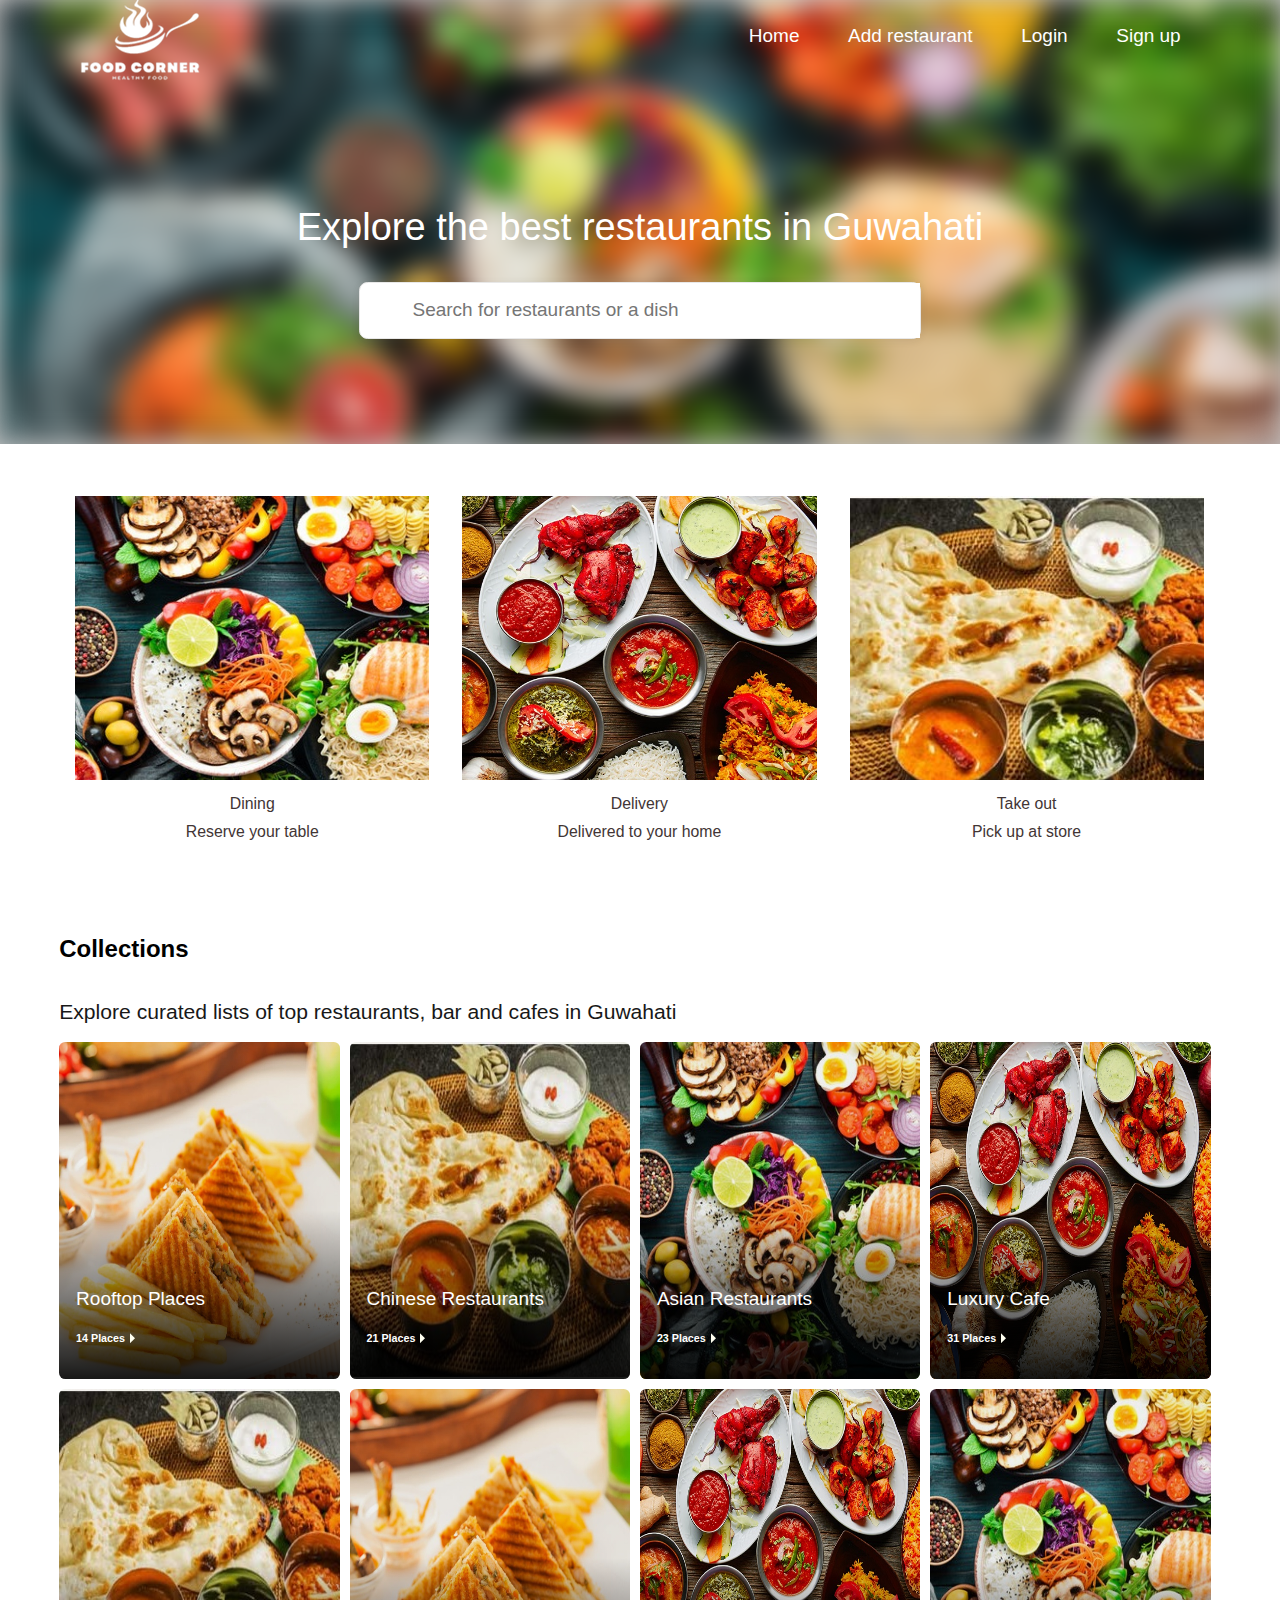
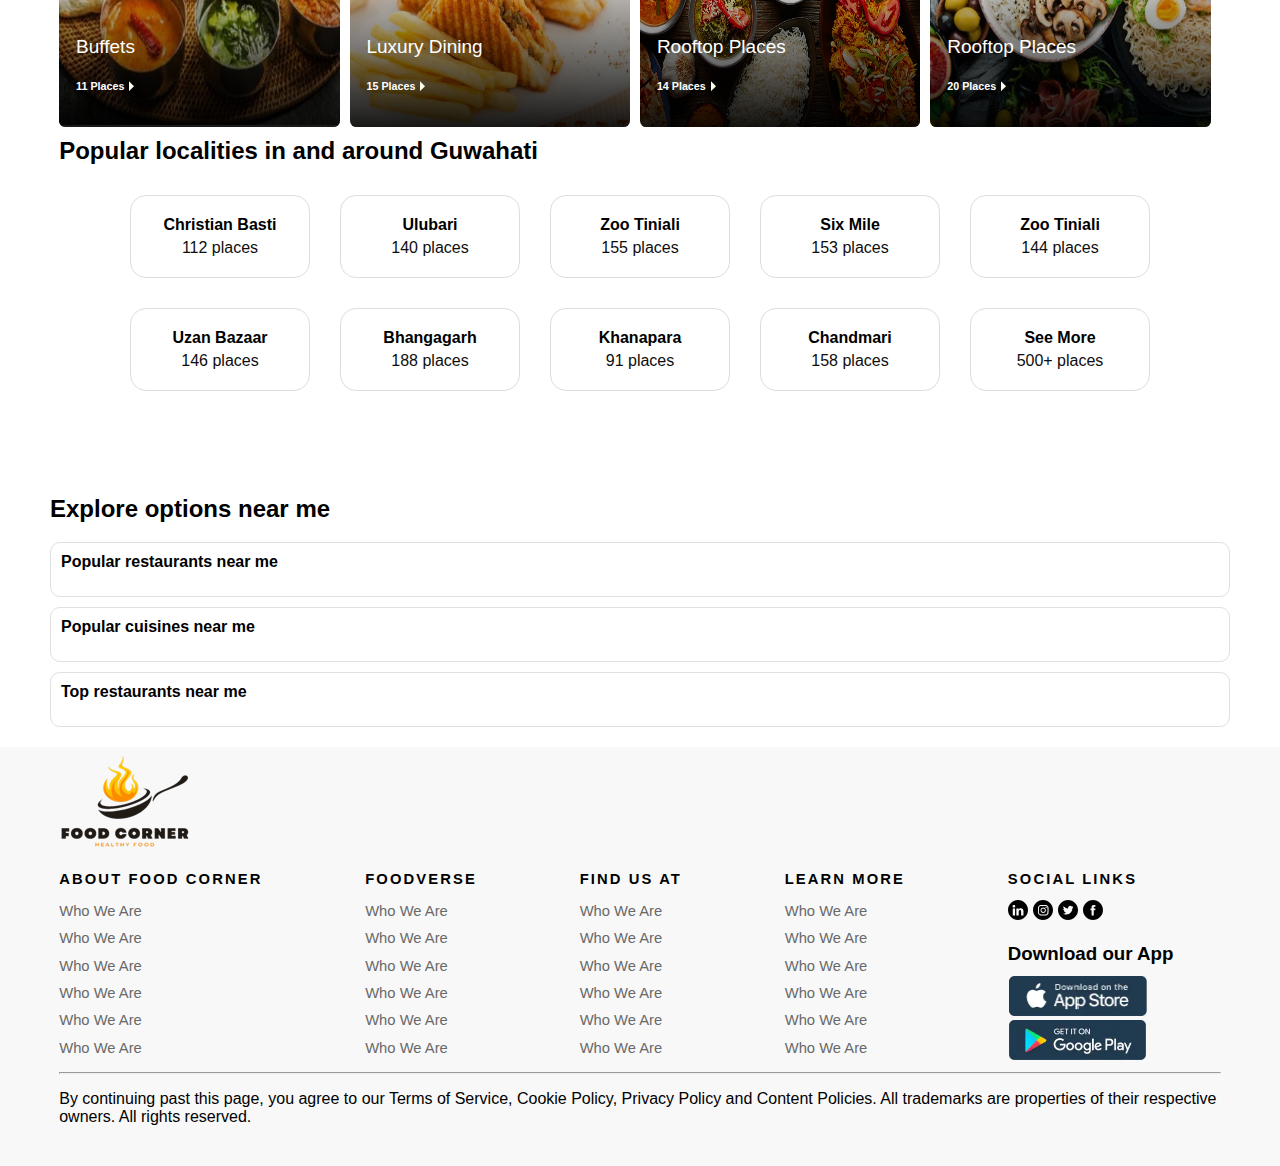
<file: index.html>
<html>
<head>
    <title>Food Corner Restaurent Finder App</title>
    <link href="css/style2.css" rel="stylesheet">
    <meta name="viewport" content="width=device-width, initial-scale=1.0">
</head>

<body>
    <div>
            <div>
                <header class="a1">
                    <nav class="b1">
                        <div class="c1"></div><img src="images/small.png">
                        <ul aria-label="navbar" height="100%" class="nv1">
                            <li class="nav1"><a class="n1">Home</a></li>
                            <li class="nav1"><a class="n1">Add restaurant</a></li>
                            <li class="nav1"><a class="n1">Login</a></li>
                            <li class="nav1"><a class="n1">Sign up</a></li>
                        </ul>
                    </nav>
                </header>
            </div>
            <div class="c2">
                <div class="toppart" width="100%">
                    <img style="width: 100%; height: 100%;" src="images/banner.jpg" class="banner-image" >
                </div>
                <div class="contents-wrapper">
                    <div class="logo" height="6rem" width="30rem"></div>

                    <h1 class="hc1 description">Explore the best restaurants in Guwahati</h1>
                    <div class="searchContainer">
                        <div class="dc1">
                        <div class="dc3">
                            <div class="dc4"></div><input placeholder="Search for restaurants or a dish" class="search" />
                        </div>
                    </div>
                </div>
            </div>
        </div>
        
        <!--First Container-->
        <div class="dc5">
            <div class="allcontainer">
                <a href="#" class="ahc1">
                    <div height="26rem" width="100%" class="container ">
                        <img src="images/pic5.jpg" />
                    </div>
                    <div class="container-img">
                        <p class="container-text title">Dining</p>
                        <p class="container-text subtitle">Reserve your table</p>
                    </div>
                </a>
            </div>
            <div class="allcontainer">
                <a href="#" class="ahc1">
                    <div height="26rem" width="100%" class="container ">
                        <div src="" alt="Dining" class="container-image"></div><img src="images/pic3.jpg" /></div>
                    <div class="container-img">
                        <p class="container-text title">Delivery</p>
                        <p class="container-text subtitle">Delivered to your home</p>
                    </div>
                    
                </a>
            </div>

            <div class="allcontainer">
                <a href="#" class="ahc1">
                    <div height="26rem" width="100%" class="container ">
                        <div src="" alt="Dining" class="container-image"></div><img src="images/pic2.jpeg" /></div>
                    <div class="container-img">
                        <p class="container-text title">Take out</p>
                        <p class="container-text subtitle">Pick up at store</p>
                    </div>
                </a>
            </div>
        </div>

        <!--Collections Part-->
        <div class="dc9">
            <h2>Collections</h2>
                <div>
                    <h6 class=" co-description desc">Explore curated lists of top restaurants, bar and cafes in Guwahati</h6>
                </div>
                <div>
                    <div class="part">
                        <section class="img-effect">
                                <div height="34rem" class="img-resize corner"><img src="images/pic4.jpg"
                                        alt="Rooftop Places" /><img alt="Rooftop Places" /></div>
                                <section class=" darken">
                                    <section class="text-position">
                                        <p color="#FFFFF0" class=" co-img-text">Rooftop Places</p>
                                        <div class=" c-sub-text">
                                            <h6>14 Places</h6><svg fill="#FFFFF0" width="10" height="10" viewBox="0 0 10 20"  ><path d="M5 0.42l10 10-10 10v-20z"></path></svg></i></div>
                                    </section>
                                </section>
                            
                        </section>
                    </div>
                </div>
                <div class="cards">
                    <div class="part">
                        <section class="img-effect">
                                <div height="34rem" class="img-resize corner"><img src="images/pic2.jpeg"
                                        alt="Rooftop Places" /><img alt="Chinese Restaurants" /></div>
                                <section class="darken">
                                    <section class="text-position">
                                        <p color="#FFFFF0" class=" co-img-text">Chinese Restaurants</p>
                                        <div class=" c-sub-text">
                                            <h6>21 Places</h6><svg fill="#FFFFF0" width="10" height="10" viewBox="0 0 10 20"  ><path d="M5 0.42l10 10-10 10v-20z"></path></svg></i></div>
                                    </section>
                                </section>
                            
                        </section>
                    </div>
                </div>
                <div class="cards">
                    <div class="part">
                        <section class="img-effect">
                                <div height="34rem" class="img-resize corner"><img src="images/pic5.jpg"
                                        alt="Rooftop Places" /><img alt="Chinese Restaurants" /></div>
                                <section class="darken">
                                    <section class="text-position">
                                        <p color="#FFFFF0" class=" co-img-text">Asian Restaurants</p>
                                        <div class=" c-sub-text">
                                            <h6>23 Places</h6><svg fill="#FFFFF0" width="10" height="10" viewBox="0 0 10 20"  ><path d="M5 0.42l10 10-10 10v-20z"></path></svg></i></div>
                                    </section>
                                </section>
                            
                        </section>
                    </div>
                </div>
                <div class="cards">
                    <div class="part">
                        <section class="img-effect">
                                <div height="34rem" class="img-resize corner"><img src="images/pic3.jpg"
                                        alt="Rooftop Places" /><img alt="Rooftop Places" /></div>
                                <section class="darken">
                                    <section class="text-position">
                                        <p color="#FFFFF0" class=" co-img-text">Luxury Cafe</p>
                                        <div class=" c-sub-text">
                                            <h6>31 Places</h6><svg fill="#FFFFF0" width="10" height="10" viewBox="0 0 10 20"  ><path d="M5 0.42l10 10-10 10v-20z"></path></svg></i></div>
                                    </section>
                                </section>
                            
                        </section>
                    </div>
                </div>
                <div class="cards">
                    <div class="part">
                        <section class="img-effect">
                                <div height="34rem" class="img-resize corner"><img src="images/pic2.jpeg"
                                        alt="Rooftop Places" /><img alt="Rooftop Places" /></div>
                                <section class="darken">
                                    <section class="text-position">
                                        <p color="#FFFFF0" class=" co-img-text">Buffets</p>
                                        <div class=" c-sub-text">
                                            <h6>11 Places</h6><svg fill="#FFFFF0" width="10" height="10" viewBox="0 0 10 20"  ><path d="M5 0.42l10 10-10 10v-20z"></path></svg></i></div>
                                    </section>
                                </section>
                            
                        </section>
                    </div>
                </div>
                <div class="cards">
                    <div class="part">
                        <section class="img-effect">
                                <div height="34rem" class="img-resize corner"><img src="images/pic4.jpg"
                                        alt="Rooftop Places" /><img alt="Rooftop Places" /></div>
                                <section class="darken">
                                    <section class="text-position">
                                        <p color="#FFFFF0" class=" co-img-text">Luxury Dining</p>
                                        <div class=" c-sub-text">
                                            <h6>15 Places</h6><svg fill="#FFFFF0" width="10" height="10" viewBox="0 0 10 20"  ><path d="M5 0.42l10 10-10 10v-20z"></path></svg></i></div>
                                    </section>
                                </section>
                            
                        </section>
                    </div>
                </div>
                <div class="cards">
                    <div class="part">
                        <section class="img-effect">
                                <div height="34rem" class="img-resize corner"><img src="images/pic3.jpg"
                                        alt="Rooftop Places" /><img alt="Rooftop Places" /></div>
                                <section class="darken">
                                    <section class="text-position">
                                        <p color="#FFFFF0" class=" co-img-text">Rooftop Places</p>
                                        <div class=" c-sub-text">
                                            <h6>14 Places</h6><svg fill="#FFFFF0" width="10" height="10" viewBox="0 0 10 20"  ><path d="M5 0.42l10 10-10 10v-20z"></path></svg></i></div>
                                    </section>
                                </section>
                            
                        </section>
                    </div>
                </div>

                <div class="cards">
                    <div class="part">
                        <section class="img-effect">
                                <div height="34rem" class="img-resize corner"><img src="images/pic5.jpg"
                                        alt="Rooftop Places" /><img alt="Asian Restaurants" /></div>
                                <section class="darken">
                                    <section class="text-position">
                                        <p color="#FFFFF0" class=" co-img-text">Rooftop Places</p>
                                        <div class=" c-sub-text">
                                            <h6>20 Places</h6><svg fill="#FFFFF0" width="10" height="10" viewBox="0 0 10 20"  ><path d="M5 0.42l10 10-10 10v-20z"></path></svg></i></div>
                                    </section>
                                </section>
                            
                        </section>
                    </div>
                </div>
            </div>

            <!--locations-->
            <div class="dc9 dc11" >
                <h2>Popular localities in and around Guwahati</h2>
                <div class="grid">
                    <div class="card2">
                        <a href="#">
                            <h2>Christian Basti</h2>
                            <p>112 places</p>
                        </a>
                    </div>
                    <div class="card2">
                        <a href="#">
                            <h2>Ulubari</h2>
                            <p>140 places</p>
                        </a>
                    </div>
                    <div class="card2">
                        <a href="#">
                            <h2>Zoo Tiniali</h2>
                            <p>155 places</p>
                        </a>
                    </div>
                    <div class="card2">
                        <a href="#">
                            <h2>Six Mile</h2>
                            <p>153 places</p>
                        </a>
                    </div>
                    <div class="card2">
                        <a href="#">
                            <h2>Zoo Tiniali</h2>
                            <p>144 places</p>
                        </a>
                    </div>
                    <div class="card2">
                        <a href="#">
                            <h2>Uzan Bazaar</h2>
                            <p>146 places</p>
                        </a>
                    </div>
                    <div class="card2">
                        <a href="#">
                            <h2>Bhangagarh</h2>
                            <p>188 places</p>
                        </a>
                    </div>
                    <div class="card2">
                        <a href="#">
                            <h2>Khanapara</h2>
                            <p>91 places</p>
                        </a>
                    </div>
                    <div class="card2">
                        <a href="#">
                            <h2>Chandmari</h2>
                            <p>158 places</p>
                        </a>
                    </div>
                    <div class="card2">
                        <a href="#">
                            <h2>See More</h2>
                            <p>500+ places</p>
                        </a>
                    </div>

                </div>
            </div>

            <!--Explore options-->
            <div class="container">
                <h2>Explore options near me</h2>
                <div class="category-content">
                    <div class="category">
                        <details>
                            <summary>
                                <div class="category-title">Popular restaurants near me</div>
                            </summary>
                            <div class="category-items">
                                Indian food near me ・ Chinese food near me ・ Cafes food near me ・ Biryani food near me ・ Burger food near me ・ Pizza food near me ・ Continental food near me ・ Desserts food near me ・ Italian food near me ・ Momos food near me ・ Mughlai food near me ・ South Indian food near me ・ North Indian food near me ・ Rolls food near me ・ Sandwich food near me ・ Seafood food near me ・ Shake food near me ・ South Indian food near me ・ Street food near me
                            </div>
                        </details>
                    </div>
                    <div class="category">
                        <details>
                            <summary>
                                <div class="category-title">Popular cuisines near me</div>
                            </summary>
                            <div class="category-items">
                                Indian food near me ・ Chinese food near me ・ Cafes food near me ・ Biryani food near me ・ Burger food near me ・ Pizza food near me ・ Continental food near me ・ Desserts food near me ・ Italian food near me ・ Momos food near me ・ Mughlai food near me ・ South Indian food near me ・ North Indian food near me ・ Rolls food near me ・ Sandwich food near me ・ Seafood food near me ・ Shake food near me ・ South Indian food near me ・ Street food near me
                            </div>
                        </details>
                    </div>
                    <div class="category">
                        <details>
                            <summary>
                                <div class="category-title">Top restaurants near me</div>
                            </summary>
                            <div class="category-items">
                                Indian food near me ・ Chinese food near me ・ Cafes food near me ・ Biryani food near me ・ Burger food near me ・ Pizza food near me ・ Continental food near me ・ Desserts food near me ・ Italian food near me ・ Momos food near me ・ Mughlai food near me ・ South Indian food near me ・ North Indian food near me ・ Rolls food near me ・ Sandwich food near me ・ Seafood food near me ・ Shake food near me ・ South Indian food near me ・ Street food near me
                            </div>
                        </details>
                    </div>


                </div>
            </div>


            <!--Footer-->
            <footer class="footer-alignment">
                <div class="footer-align">
                    <section class="footer-right"><img src="images/footer-logo.png" alt="Company logo"/>
                    </section>
                    <div class="alignment footer-spacing">
                        <div name="About Food Corner">
                            <h6 class="footer-elements">ABOUT FOOD CORNER</h6>
                            <nav>
                                <p class="small-points">Who We Are</p>
                                <p class="small-points">Who We Are</p>
                                <p class="small-points">Who We Are</p>
                                <p class="small-points">Who We Are</p>
                                <p class="small-points">Who We Are</p>
                                <p class="small-points">Who We Are</p>
                            </nav>
                        </div>

                        <div name="About Food Corner">
                            <h6 class="footer-elements">FOODVERSE</h6>
                            <nav>
                                <p class="small-points">Who We Are</p>
                                <p class="small-points">Who We Are</p>
                                <p class="small-points">Who We Are</p>
                                <p class="small-points">Who We Are</p>
                                <p class="small-points">Who We Are</p>
                                <p class="small-points">Who We Are</p>
                            </nav>
                        </div>

                        <div name="About Food Corner">
                            <h6 class="footer-elements">FIND US AT</h6>
                            <nav>
                                <p class="small-points">Who We Are</p>
                                <p class="small-points">Who We Are</p>
                                <p class="small-points">Who We Are</p>
                                <p class="small-points">Who We Are</p>
                                <p class="small-points">Who We Are</p>
                                <p class="small-points">Who We Are</p>
                            </nav>
                        </div>


                        <div name="About Food Corner">
                            <h6 class="footer-elements">LEARN MORE</h6>
                            <nav>
                                <p class="small-points">Who We Are</p>
                                <p class="small-points">Who We Are</p>
                                <p class="small-points">Who We Are</p>
                                <p class="small-points">Who We Are</p>
                                <p class="small-points">Who We Are</p>
                                <p class="small-points">Who We Are</p>
                            </nav>
                        </div>

                        <div class="social">
                            <h6 class="footer-elements">Social links</h6>
                            <div class="social-icons">
                                    <div><svg width="25" height="25" viewBox="0 0 -20 20"><path d="M0 10C0 4.5 4.5 0 10 0C15.5 0 20 4.5 20 10C20 15.5 15.5 20 10 20C4.5 20 0 15.5 0 10ZM7.0625 8.375H4.75V15.4375H7.0625V8.375ZM7.25 6.1875C7.25 5.5 6.75 5 5.9375 5C5.125 5 4.5625 5.5 4.5625 6.1875C4.5625 6.875 5.0625 7.4375 5.875 7.4375C6.6875 7.4375 7.25 6.875 7.25 6.1875ZM15.5 11.375C15.5 9.1875 14.3125 8.1875 12.8125 8.1875C11.5625 8.1875 11 8.875 10.6875 9.375V8.375H8.375C8.375 9.0625 8.375 15.4375 8.375 15.4375H10.6875V11.5C10.6875 11.3125 10.6875 11.0625 10.75 10.9375C10.9375 10.5 11.3125 10.0625 11.9375 10.0625C12.75 10.0625 13.125 10.6875 13.125 11.6875V15.4375H15.4375C15.5 15.4375 15.5 11.375 15.5 11.375Z"></path></svg></div>
                                    <div><svg width="25" height="25" viewBox="0 0 -20 20"><path d="M0 10C0 4.5 4.5 0 10 0C15.5 0 20 4.5 20 10C20 15.5 15.5 20 10 20C4.5 20 0 15.5 0 10ZM10.1875 5C8.8125 5 8.625 5 8.0625 5C7.5 5.0625 7.125 5.125 6.8125 5.25C6.5 5.375 6.1875 5.5625 5.875 5.875C5.5625 6.1875 5.375 6.4375 5.25 6.8125C5.125 7.125 5 7.5 5 8.0625C5 8.625 5 8.75 5 10.1875C5 11.625 5 11.8125 5.0625 12.375C5.0625 12.9375 5.1875 13.3125 5.3125 13.625C5.4375 13.9375 5.625 14.25 5.9375 14.5625C6.1875 14.8125 6.5 15 6.875 15.1875C7.1875 15.3125 7.5625 15.4375 8.125 15.4375C8.6875 15.4375 8.875 15.5 10.25 15.5C11.6875 15.5 11.875 15.5 12.4375 15.4375C13 15.375 13.375 15.3125 13.6875 15.1875C14 15.0625 14.3125 14.875 14.625 14.5625C14.9375 14.25 15.125 14 15.25 13.625C15.375 13.3125 15.5 12.875 15.5 12.375C15.5625 11.8125 15.5625 11.625 15.5625 10.1875C15.5625 8.75 15.5625 8.625 15.5 8.0625C15.5 7.5 15.375 7.125 15.25 6.8125C15.125 6.4375 14.9375 6.1875 14.625 5.875C14.375 5.625 14.0625 5.4375 13.6875 5.25C13.375 5.125 12.9375 5.0625 12.4375 5C11.8125 5 11.625 5 10.1875 5ZM9.75 5.9375C9.875 5.9375 10.0625 5.9375 10.1875 5.9375C11.5625 5.9375 11.75 5.9375 12.3125 5.9375C12.8125 5.9375 13.0625 6.0625 13.25 6.125C13.5 6.25 13.6875 6.375 13.875 6.5C14.0625 6.625 14.1875 6.8125 14.25 7.125C14.3125 7.3125 14.4375 7.5625 14.4375 8.0625C14.5 8.625 14.5 8.8125 14.5 10.1875C14.5 11.5625 14.5 11.75 14.4375 12.3125C14.4375 12.8125 14.3125 13.125 14.25 13.3125C14.1875 13.5625 14.0625 13.6875 13.875 13.9375C13.6875 14.125 13.5 14.1875 13.25 14.3125C13.0625 14.375 12.8125 14.5 12.3125 14.5C11.75 14.5 11.5625 14.5625 10.1875 14.5625C8.8125 14.5625 8.625 14.5625 8.0625 14.5C7.5625 14.5 7.3125 14.375 7.125 14.3125C6.875 14.1875 6.6875 14.125 6.5 13.9375C6.3125 13.75 6.1875 13.5625 6.125 13.3125C6.0625 13.125 6 12.875 5.9375 12.3125C5.9375 11.75 5.9375 11.625 5.9375 10.1875C5.9375 8.8125 5.9375 8.625 5.9375 8.0625C6 7.5625 6.0625 7.3125 6.125 7.125C6.25 6.875 6.375 6.6875 6.5 6.5C6.625 6.3125 6.875 6.1875 7.125 6.125C7.3125 6.0625 7.5625 5.9375 8.0625 5.9375C8.5625 5.9375 8.75 5.9375 9.75 5.9375ZM13 6.8125C12.6875 6.8125 12.375 7.0625 12.375 7.4375C12.375 7.8125 12.625 8.0625 13 8.0625C13.375 8.0625 13.625 7.8125 13.625 7.4375C13.625 7.0625 13.3125 6.8125 13 6.8125ZM10.1875 7.5C8.75 7.5 7.5 8.6875 7.5 10.1875C7.5 11.6875 8.6875 12.875 10.1875 12.875C11.6875 12.875 12.875 11.6875 12.875 10.1875C12.875 8.6875 11.6875 7.5 10.1875 7.5ZM10.1875 8.4375C11.125 8.4375 11.9375 9.1875 11.9375 10.1875C11.9375 11.1875 11.1875 11.9375 10.1875 11.9375C9.25 11.9375 8.4375 11.1875 8.4375 10.1875C8.4375 9.1875 9.25 8.4375 10.1875 8.4375Z"></path></svg></div>
                                    <div><svg width="25" height="25" viewBox="0 0 -20 20"><path d="M0 10C0 4.5 4.5 0 10 0C15.5 0 20 4.5 20 10C20 15.5 15.5 20 10 20C4.5 20 0 15.5 0 10ZM10.0625 8.125V8.5L9.6875 8.4375C8.3125 8.25 7.125 7.6875 6.125 6.6875L5.625 6.1875L5.5 6.5625C5.25 7.375 5.375 8.25 5.9375 8.8125C6.25 9.125 6.1875 9.1875 5.6875 9C5.5 8.9375 5.375 8.875 5.3125 8.9375C5.25 9 5.4375 9.6875 5.5625 9.9375C5.75 10.3125 6.1875 10.6875 6.5625 10.875L6.9375 11.0625H6.5C6.0625 11.0625 6.0625 11.0625 6.125 11.25C6.3125 11.75 6.875 12.25 7.5625 12.5L8 12.6875L7.625 12.9375C7 13.3125 6.3125 13.5 5.625 13.5C5.3125 13.5 5 13.5625 5 13.5625C5 13.625 5.9375 14.0625 6.4375 14.25C8.0625 14.75 9.9375 14.5 11.375 13.6875C12.375 13.0625 13.375 11.875 13.875 10.75C14.125 10.125 14.375 9 14.375 8.5C14.375 8.1875 14.4375 8.125 14.8125 7.6875C15.0625 7.4375 15.3125 7.1875 15.3125 7.0625C15.375 6.9375 15.375 6.9375 15 7.0625C14.375 7.3125 14.25 7.25 14.625 6.875C14.875 6.625 15.125 6.1875 15.125 6.0625C15.125 6.0625 15 6.0625 14.875 6.125C14.75 6.1875 14.4375 6.3125 14.1875 6.375L13.8125 6.5L13.5 6.25C13.3125 6.125 13 5.9375 12.875 5.9375C12.5 5.8125 11.9375 5.8125 11.5625 6C10.5625 6.25 10 7.1875 10.0625 8.125Z"></path></svg></div>
                                    <div><svg width="25" height="25" viewBox="0 0 -20 20"><path d="M0 10C0 4.5 4.5 0 10 0C15.5 0 20 4.5 20 10C20 15.5 15.5 20 10 20C4.5 20 0 15.5 0 10ZM10.75 15.4375V10.1875H12.1875L12.375 8.375H10.75V7.5C10.75 7.0625 10.8125 6.8125 11.5 6.8125H12.375V5H10.9375C9.1875 5 8.625 5.875 8.625 7.3125V8.375H7.5V10.1875H8.5625V15.4375C8.5625 15.4375 10.75 15.4375 10.75 15.4375Z"></path></svg></div>
                            </div>
                            <div class="download">
                            <h3 style="margin-bottom: 10px;">Download our App</h3>
                            <section>
                                    <img style="cursor: pointer;" alt="image" src="images/apple.png" loading="lazy" class="sc-s1isp7-5 cqxheR" />
                                    <img style="cursor: pointer;" alt="image" src="images/google.png" loading="lazy" class="sc-s1isp7-5 cqxheR" />
                            </section>
                        </div>
                        </div>
                    </div>
                    <hr class="footer-line" />
                    <p>By continuing past this page, you agree to our Terms of Service, Cookie Policy, Privacy Policy and Content Policies. All trademarks are properties of their respective owners. All rights reserved.</p>
                </div>
            </footer>
        
        </div>
    
</body>
</html>
</file>
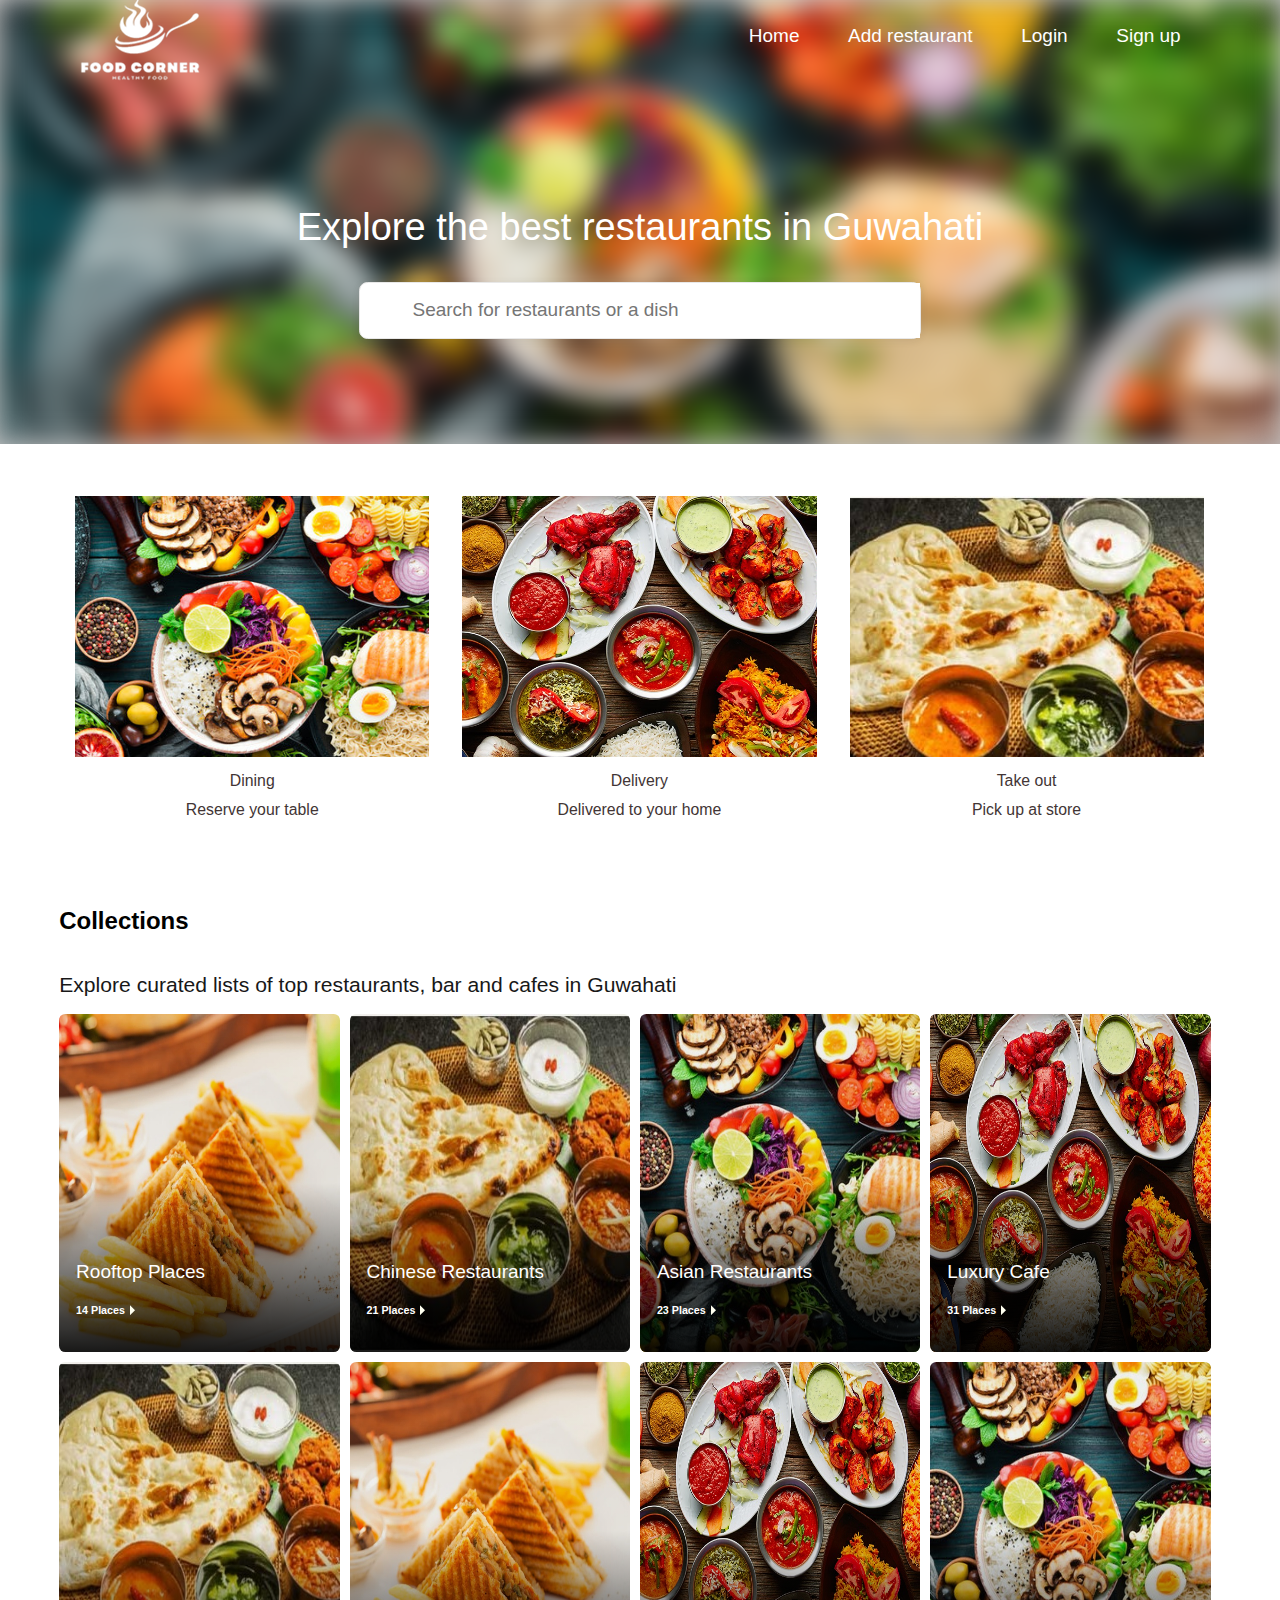
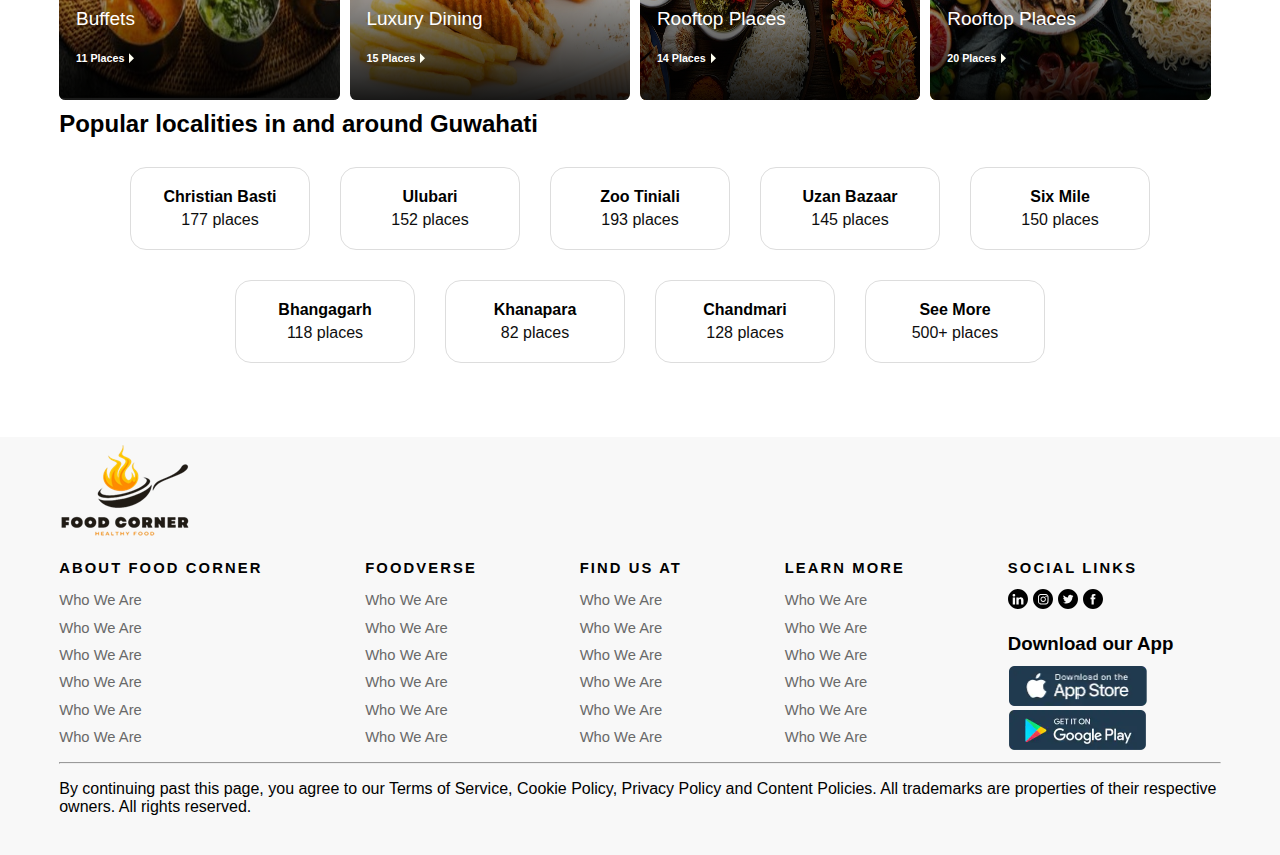
<file: Food Corner.html>
<html>
<head>
    <title>Food Corner Restaurent Finder App</title>
    <link href="css/style2.css" rel="stylesheet">
</head>

<body>
    <div>
            <div>
                <header class="a1">
                    <nav class="b1">
                        <div class="c1"></div><img src="images/small.png">
                        <ul aria-label="navbar" height="100%" class="nv1">
                            <li class="nav1"><a class="n1">Home</a></li>
                            <li class="nav1"><a class="n1">Add restaurant</a></li>
                            <li class="nav1"><a class="n1">Login</a></li>
                            <li class="nav1"><a class="n1">Sign up</a></li>
                        </ul>
                    </nav>
                </header>
            </div>
            <div class="c2">
                <div class="toppart" width="100%">
                    <img style="width: 100%; height: 100%;" src="images/banner.jpg" class="banner-image" >
                </div>
                <div class="contents-wrapper">
                    <div class="logo" height="6rem" width="30rem"></div>

                    <h1 class="hc1 description">Explore the best restaurants in Guwahati</h1>
                    <div class="searchContainer">
                        <div class="dc1">
                        <div class="dc3">
                            <div class="dc4"></div><input placeholder="Search for restaurants or a dish" class="search" />
                        </div>
                    </div>
                </div>
            </div>
        </div>
        
        <!--First Container-->
        <div class="dc5">
            <div class="allcontainer">
                <a href="#" class="ahc1">
                    <div height="26rem" width="100%" class="container ">
                        <img src="images/banner.jpg" />
                    </div>
                    <div class="container-img">
                        <p class="container-text title">Dining</p>
                        <p class="container-text subtitle">Reserve your table</p>
                    </div>
                </a>
            </div>
            <div class="allcontainer">
                <a href="#" class="ahc1">
                    <div height="26rem" width="100%" class="container ">
                        <div src="" alt="Dining" class="container-image"></div><img src="images/pic3.jpg" /></div>
                    <div class="container-img">
                        <p class="container-text title">Delivery</p>
                        <p class="container-text subtitle">Delivered to your home</p>
                    </div>
                </a>
            </div>

            <div class="allcontainer">
                <a href="#" class="ahc1">
                    <div height="26rem" width="100%" class="container ">
                        <div src="" alt="Dining" class="container-image"></div><img src="images/pic2.jpeg" /></div>
                    <div class="container-img">
                        <p class="container-text title">Take out</p>
                        <p class="container-text subtitle">Pick up at store</p>
                    </div>
                </a>
            </div>
        </div>

        <!--Collections Part-->
        <div class="dc9">
            <h2>Collections</h2>
                <div>
                    <h6 class=" co-description desc">Explore curated lists of top restaurants, bar and cafes in Guwahati</h6>
                </div>
                <div>
                    <div class="part">
                        <section class="img-effect">
                                <div height="34rem" class="img-resize corner"><img src="images/pic4.jpg"
                                        alt="Rooftop Places" /><img alt="Rooftop Places" /></div>
                                <section class=" darken">
                                    <section class="text-position">
                                        <p color="#FFFFF0" class=" co-img-text">Rooftop Places</p>
                                        <div class=" c-sub-text">
                                            <h6>14 Places</h6><svg fill="#FFFFF0" width="10" height="10" viewBox="0 0 10 20"  ><path d="M5 0.42l10 10-10 10v-20z"></path></svg></i></div>
                                    </section>
                                </section>
                            
                        </section>
                    </div>
                </div>
                <div class="cards">
                    <div class="part">
                        <section class="img-effect">
                                <div height="34rem" class="img-resize corner"><img src="images/pic2.jpeg"
                                        alt="Rooftop Places" /><img alt="Chinese Restaurants" /></div>
                                <section class="darken">
                                    <section class="text-position">
                                        <p color="#FFFFF0" class=" co-img-text">Chinese Restaurants</p>
                                        <div class=" c-sub-text">
                                            <h6>21 Places</h6><svg fill="#FFFFF0" width="10" height="10" viewBox="0 0 10 20"  ><path d="M5 0.42l10 10-10 10v-20z"></path></svg></i></div>
                                    </section>
                                </section>
                            
                        </section>
                    </div>
                </div>
                <div class="cards">
                    <div class="part">
                        <section class="img-effect">
                                <div height="34rem" class="img-resize corner"><img src="images/pic5.jpg"
                                        alt="Rooftop Places" /><img alt="Chinese Restaurants" /></div>
                                <section class="darken">
                                    <section class="text-position">
                                        <p color="#FFFFF0" class=" co-img-text">Asian Restaurants</p>
                                        <div class=" c-sub-text">
                                            <h6>23 Places</h6><svg fill="#FFFFF0" width="10" height="10" viewBox="0 0 10 20"  ><path d="M5 0.42l10 10-10 10v-20z"></path></svg></i></div>
                                    </section>
                                </section>
                            
                        </section>
                    </div>
                </div>
                <div class="cards">
                    <div class="part">
                        <section class="img-effect">
                                <div height="34rem" class="img-resize corner"><img src="images/pic3.jpg"
                                        alt="Rooftop Places" /><img alt="Rooftop Places" /></div>
                                <section class="darken">
                                    <section class="text-position">
                                        <p color="#FFFFF0" class=" co-img-text">Luxury Cafe</p>
                                        <div class=" c-sub-text">
                                            <h6>31 Places</h6><svg fill="#FFFFF0" width="10" height="10" viewBox="0 0 10 20"  ><path d="M5 0.42l10 10-10 10v-20z"></path></svg></i></div>
                                    </section>
                                </section>
                            
                        </section>
                    </div>
                </div>
                <div class="cards">
                    <div class="part">
                        <section class="img-effect">
                                <div height="34rem" class="img-resize corner"><img src="images/pic2.jpeg"
                                        alt="Rooftop Places" /><img alt="Rooftop Places" /></div>
                                <section class="darken">
                                    <section class="text-position">
                                        <p color="#FFFFF0" class=" co-img-text">Buffets</p>
                                        <div class=" c-sub-text">
                                            <h6>11 Places</h6><svg fill="#FFFFF0" width="10" height="10" viewBox="0 0 10 20"  ><path d="M5 0.42l10 10-10 10v-20z"></path></svg></i></div>
                                    </section>
                                </section>
                            
                        </section>
                    </div>
                </div>
                <div class="cards">
                    <div class="part">
                        <section class="img-effect">
                                <div height="34rem" class="img-resize corner"><img src="images/pic4.jpg"
                                        alt="Rooftop Places" /><img alt="Rooftop Places" /></div>
                                <section class="darken">
                                    <section class="text-position">
                                        <p color="#FFFFF0" class=" co-img-text">Luxury Dining</p>
                                        <div class=" c-sub-text">
                                            <h6>15 Places</h6><svg fill="#FFFFF0" width="10" height="10" viewBox="0 0 10 20"  ><path d="M5 0.42l10 10-10 10v-20z"></path></svg></i></div>
                                    </section>
                                </section>
                            
                        </section>
                    </div>
                </div>
                <div class="cards">
                    <div class="part">
                        <section class="img-effect">
                                <div height="34rem" class="img-resize corner"><img src="images/pic3.jpg"
                                        alt="Rooftop Places" /><img alt="Rooftop Places" /></div>
                                <section class="darken">
                                    <section class="text-position">
                                        <p color="#FFFFF0" class=" co-img-text">Rooftop Places</p>
                                        <div class=" c-sub-text">
                                            <h6>14 Places</h6><svg fill="#FFFFF0" width="10" height="10" viewBox="0 0 10 20"  ><path d="M5 0.42l10 10-10 10v-20z"></path></svg></i></div>
                                    </section>
                                </section>
                            
                        </section>
                    </div>
                </div>

                <div class="cards">
                    <div class="part">
                        <section class="img-effect">
                                <div height="34rem" class="img-resize corner"><img src="images/pic5.jpg"
                                        alt="Rooftop Places" /><img alt="Asian Restaurants" /></div>
                                <section class="darken">
                                    <section class="text-position">
                                        <p color="#FFFFF0" class=" co-img-text">Rooftop Places</p>
                                        <div class=" c-sub-text">
                                            <h6>20 Places</h6><svg fill="#FFFFF0" width="10" height="10" viewBox="0 0 10 20"  ><path d="M5 0.42l10 10-10 10v-20z"></path></svg></i></div>
                                    </section>
                                </section>
                            
                        </section>
                    </div>
                </div>
            </div>

            <!--locations-->
            <div class="dc9 dc11" >
                <h2>Popular localities in and around Guwahati</h2>
                <div class="grid">
                    <div class="card2">
                        <a href="#">
                            <h2>Christian Basti</h2>
                            <p>177 places</p>
                        </a>
                    </div>
                    <div class="card2">
                        <a href="#">
                            <h2>Ulubari</h2>
                            <p>152 places</p>
                        </a>
                    </div>
                    <div class="card2">
                        <a href="#">
                            <h2>Zoo Tiniali</h2>
                            <p>193 places</p>
                        </a>
                    </div>
                    <div class="card2">
                        <a href="#">
                            <h2>Uzan Bazaar</h2>
                            <p>145 places</p>
                        </a>
                    </div>
                    <div class="card2">
                        <a href="#">
                            <h2>Six Mile</h2>
                            <p>150 places</p>
                        </a>
                    </div>
                    <div class="card2">
                        <a href="#">
                            <h2>Bhangagarh</h2>
                            <p>118 places</p>
                        </a>
                    </div>
                    <div class="card2">
                        <a href="#">
                            <h2>Khanapara</h2>
                            <p>82 places</p>
                        </a>
                    </div>
                    <div class="card2">
                        <a href="#">
                            <h2>Chandmari</h2>
                            <p>128 places</p>
                        </a>
                    </div>
                    <div class="card2">
                        <a href="#">
                            <h2>See More</h2>
                            <p>500+ places</p>
                        </a>
                    </div>

                </div>
            </div>

            <!--Footer-->
            <footer class="footer-alignment">
                <div class="footer-align">
                    <section class="footer-right"><img src="images/footer-logo.png" alt="Company logo"/>
                    </section>
                    <div class="alignment footer-spacing">
                        <div name="About Food Corner">
                            <h6 class="footer-elements">ABOUT FOOD CORNER</h6>
                            <nav>
                                <p class="small-points">Who We Are</p>
                                <p class="small-points">Who We Are</p>
                                <p class="small-points">Who We Are</p>
                                <p class="small-points">Who We Are</p>
                                <p class="small-points">Who We Are</p>
                                <p class="small-points">Who We Are</p>
                            </nav>
                        </div>

                        <div name="About Food Corner">
                            <h6 class="footer-elements">FOODVERSE</h6>
                            <nav>
                                <p class="small-points">Who We Are</p>
                                <p class="small-points">Who We Are</p>
                                <p class="small-points">Who We Are</p>
                                <p class="small-points">Who We Are</p>
                                <p class="small-points">Who We Are</p>
                                <p class="small-points">Who We Are</p>
                            </nav>
                        </div>

                        <div name="About Food Corner">
                            <h6 class="footer-elements">FIND US AT</h6>
                            <nav>
                                <p class="small-points">Who We Are</p>
                                <p class="small-points">Who We Are</p>
                                <p class="small-points">Who We Are</p>
                                <p class="small-points">Who We Are</p>
                                <p class="small-points">Who We Are</p>
                                <p class="small-points">Who We Are</p>
                            </nav>
                        </div>


                        <div name="About Food Corner">
                            <h6 class="footer-elements">LEARN MORE</h6>
                            <nav>
                                <p class="small-points">Who We Are</p>
                                <p class="small-points">Who We Are</p>
                                <p class="small-points">Who We Are</p>
                                <p class="small-points">Who We Are</p>
                                <p class="small-points">Who We Are</p>
                                <p class="small-points">Who We Are</p>
                            </nav>
                        </div>

                        <div class="social">
                            <h6 class="footer-elements">Social links</h6>
                            <div class="social-icons">
                                    <div><svg width="25" height="25" viewBox="0 0 -20 20"><path d="M0 10C0 4.5 4.5 0 10 0C15.5 0 20 4.5 20 10C20 15.5 15.5 20 10 20C4.5 20 0 15.5 0 10ZM7.0625 8.375H4.75V15.4375H7.0625V8.375ZM7.25 6.1875C7.25 5.5 6.75 5 5.9375 5C5.125 5 4.5625 5.5 4.5625 6.1875C4.5625 6.875 5.0625 7.4375 5.875 7.4375C6.6875 7.4375 7.25 6.875 7.25 6.1875ZM15.5 11.375C15.5 9.1875 14.3125 8.1875 12.8125 8.1875C11.5625 8.1875 11 8.875 10.6875 9.375V8.375H8.375C8.375 9.0625 8.375 15.4375 8.375 15.4375H10.6875V11.5C10.6875 11.3125 10.6875 11.0625 10.75 10.9375C10.9375 10.5 11.3125 10.0625 11.9375 10.0625C12.75 10.0625 13.125 10.6875 13.125 11.6875V15.4375H15.4375C15.5 15.4375 15.5 11.375 15.5 11.375Z"></path></svg></div>
                                    <div><svg width="25" height="25" viewBox="0 0 -20 20"><path d="M0 10C0 4.5 4.5 0 10 0C15.5 0 20 4.5 20 10C20 15.5 15.5 20 10 20C4.5 20 0 15.5 0 10ZM10.1875 5C8.8125 5 8.625 5 8.0625 5C7.5 5.0625 7.125 5.125 6.8125 5.25C6.5 5.375 6.1875 5.5625 5.875 5.875C5.5625 6.1875 5.375 6.4375 5.25 6.8125C5.125 7.125 5 7.5 5 8.0625C5 8.625 5 8.75 5 10.1875C5 11.625 5 11.8125 5.0625 12.375C5.0625 12.9375 5.1875 13.3125 5.3125 13.625C5.4375 13.9375 5.625 14.25 5.9375 14.5625C6.1875 14.8125 6.5 15 6.875 15.1875C7.1875 15.3125 7.5625 15.4375 8.125 15.4375C8.6875 15.4375 8.875 15.5 10.25 15.5C11.6875 15.5 11.875 15.5 12.4375 15.4375C13 15.375 13.375 15.3125 13.6875 15.1875C14 15.0625 14.3125 14.875 14.625 14.5625C14.9375 14.25 15.125 14 15.25 13.625C15.375 13.3125 15.5 12.875 15.5 12.375C15.5625 11.8125 15.5625 11.625 15.5625 10.1875C15.5625 8.75 15.5625 8.625 15.5 8.0625C15.5 7.5 15.375 7.125 15.25 6.8125C15.125 6.4375 14.9375 6.1875 14.625 5.875C14.375 5.625 14.0625 5.4375 13.6875 5.25C13.375 5.125 12.9375 5.0625 12.4375 5C11.8125 5 11.625 5 10.1875 5ZM9.75 5.9375C9.875 5.9375 10.0625 5.9375 10.1875 5.9375C11.5625 5.9375 11.75 5.9375 12.3125 5.9375C12.8125 5.9375 13.0625 6.0625 13.25 6.125C13.5 6.25 13.6875 6.375 13.875 6.5C14.0625 6.625 14.1875 6.8125 14.25 7.125C14.3125 7.3125 14.4375 7.5625 14.4375 8.0625C14.5 8.625 14.5 8.8125 14.5 10.1875C14.5 11.5625 14.5 11.75 14.4375 12.3125C14.4375 12.8125 14.3125 13.125 14.25 13.3125C14.1875 13.5625 14.0625 13.6875 13.875 13.9375C13.6875 14.125 13.5 14.1875 13.25 14.3125C13.0625 14.375 12.8125 14.5 12.3125 14.5C11.75 14.5 11.5625 14.5625 10.1875 14.5625C8.8125 14.5625 8.625 14.5625 8.0625 14.5C7.5625 14.5 7.3125 14.375 7.125 14.3125C6.875 14.1875 6.6875 14.125 6.5 13.9375C6.3125 13.75 6.1875 13.5625 6.125 13.3125C6.0625 13.125 6 12.875 5.9375 12.3125C5.9375 11.75 5.9375 11.625 5.9375 10.1875C5.9375 8.8125 5.9375 8.625 5.9375 8.0625C6 7.5625 6.0625 7.3125 6.125 7.125C6.25 6.875 6.375 6.6875 6.5 6.5C6.625 6.3125 6.875 6.1875 7.125 6.125C7.3125 6.0625 7.5625 5.9375 8.0625 5.9375C8.5625 5.9375 8.75 5.9375 9.75 5.9375ZM13 6.8125C12.6875 6.8125 12.375 7.0625 12.375 7.4375C12.375 7.8125 12.625 8.0625 13 8.0625C13.375 8.0625 13.625 7.8125 13.625 7.4375C13.625 7.0625 13.3125 6.8125 13 6.8125ZM10.1875 7.5C8.75 7.5 7.5 8.6875 7.5 10.1875C7.5 11.6875 8.6875 12.875 10.1875 12.875C11.6875 12.875 12.875 11.6875 12.875 10.1875C12.875 8.6875 11.6875 7.5 10.1875 7.5ZM10.1875 8.4375C11.125 8.4375 11.9375 9.1875 11.9375 10.1875C11.9375 11.1875 11.1875 11.9375 10.1875 11.9375C9.25 11.9375 8.4375 11.1875 8.4375 10.1875C8.4375 9.1875 9.25 8.4375 10.1875 8.4375Z"></path></svg></div>
                                    <div><svg width="25" height="25" viewBox="0 0 -20 20"><path d="M0 10C0 4.5 4.5 0 10 0C15.5 0 20 4.5 20 10C20 15.5 15.5 20 10 20C4.5 20 0 15.5 0 10ZM10.0625 8.125V8.5L9.6875 8.4375C8.3125 8.25 7.125 7.6875 6.125 6.6875L5.625 6.1875L5.5 6.5625C5.25 7.375 5.375 8.25 5.9375 8.8125C6.25 9.125 6.1875 9.1875 5.6875 9C5.5 8.9375 5.375 8.875 5.3125 8.9375C5.25 9 5.4375 9.6875 5.5625 9.9375C5.75 10.3125 6.1875 10.6875 6.5625 10.875L6.9375 11.0625H6.5C6.0625 11.0625 6.0625 11.0625 6.125 11.25C6.3125 11.75 6.875 12.25 7.5625 12.5L8 12.6875L7.625 12.9375C7 13.3125 6.3125 13.5 5.625 13.5C5.3125 13.5 5 13.5625 5 13.5625C5 13.625 5.9375 14.0625 6.4375 14.25C8.0625 14.75 9.9375 14.5 11.375 13.6875C12.375 13.0625 13.375 11.875 13.875 10.75C14.125 10.125 14.375 9 14.375 8.5C14.375 8.1875 14.4375 8.125 14.8125 7.6875C15.0625 7.4375 15.3125 7.1875 15.3125 7.0625C15.375 6.9375 15.375 6.9375 15 7.0625C14.375 7.3125 14.25 7.25 14.625 6.875C14.875 6.625 15.125 6.1875 15.125 6.0625C15.125 6.0625 15 6.0625 14.875 6.125C14.75 6.1875 14.4375 6.3125 14.1875 6.375L13.8125 6.5L13.5 6.25C13.3125 6.125 13 5.9375 12.875 5.9375C12.5 5.8125 11.9375 5.8125 11.5625 6C10.5625 6.25 10 7.1875 10.0625 8.125Z"></path></svg></div>
                                    <div><svg width="25" height="25" viewBox="0 0 -20 20"><path d="M0 10C0 4.5 4.5 0 10 0C15.5 0 20 4.5 20 10C20 15.5 15.5 20 10 20C4.5 20 0 15.5 0 10ZM10.75 15.4375V10.1875H12.1875L12.375 8.375H10.75V7.5C10.75 7.0625 10.8125 6.8125 11.5 6.8125H12.375V5H10.9375C9.1875 5 8.625 5.875 8.625 7.3125V8.375H7.5V10.1875H8.5625V15.4375C8.5625 15.4375 10.75 15.4375 10.75 15.4375Z"></path></svg></div>
                            </div>
                            <div class="download">
                            <h3 style="margin-bottom: 10px;">Download our App</h3>
                            <section>
                                    <img style="cursor: pointer;" alt="image" src="images/apple.png" loading="lazy" class="sc-s1isp7-5 cqxheR" />
                                    <img style="cursor: pointer;" alt="image" src="images/google.png" loading="lazy" class="sc-s1isp7-5 cqxheR" />
                            </section>
                        </div>
                        </div>
                    </div>
                    <hr class="footer-line" />
                    <p>By continuing past this page, you agree to our Terms of Service, Cookie Policy, Privacy Policy and Content Policies. All trademarks are properties of their respective owners. All rights reserved.</p>
                </div>
            </footer>
        
        </div>
    
</body>
</html>
</file>
<file: css/style2.css>
body,html {
            margin: 0;
            padding: 0;
            font-size: 66%;
            font-weight: 300;
            box-sizing: border-box
        }

        body,
        button,
        textarea,
        input,
        input::-webkit-input-placeholder {
            font-family: Helvetica;
        }

        *,
        :after,
        :before {
            box-sizing: inherit;
        }

        :active,
        :focus {
            outline: 0
        }

        
        div,
        p,
        span {
            font-size: 16px
        }

        .dc8 {
            position: relative;
            width: 100%;
            max-width: 35%;
            padding: 0 14px 20px 0px;
        }

        @media (max-width:480px) {
            .dc8 {
                padding: 0 10px 20px 0px;
                max-width: 50%;
            }
        }

        .container-text {
            font-family: Arial, Helvetica, sans-serif;
            font-size: 1.5rem;
            line-height: 1.8;
            margin: 0;
            color: #423535;
        }

        .container-img {
            width: 100%;
            height: 20%;
            position: absolute;
            bottom: 0;
            left: 0;
            right: 0;
            text-align: center;
            background: white;
            border: 0px solid #f5f1f1;
            padding: 10px;
            box-sizing: border-box;
            
        }

        .container img {
            width: 100%;
            height: 100%;
            object-fit:cover;
        }

        .part img{
            width: 100%;
            height: 100%;
        }

        .c2 img{
            width: 100%;
            height: 100%;
            
        }
        .allcontainer {
            width: 100%;
            height: auto;
            display: flex;
            max-width: 33.33%;
            padding: 0 7px 18px 6px;
        
        }

        @media (max-width:480px) {
            .allcontainer {
                padding: 0 0px 20px 10px;
                max-width: 50%;
            }
        }

        .part {
            position: relative;
            overflow: hidden;
            float: left;
            width: 100%;
            max-width: 25%;
            padding: 0 10px 10px 0px;
        }

                    
        @media (max-width:480px) {
            .part {
                padding: 0 5px 10px 0px;
                max-width: 50%;
            }
        }

        .loc-text {
            position: relative;
            width: 100%;
            flex-shrink: 0;
            max-width: 33%;
            padding: 0 10px 15px 0px;
        }

        @media (max-width:480px) {
            .loc-text {
                padding: 0 0px 15px 0px;
                max-width: 100%;
            }
        }

        @media (max-width:480px) {
            .jdRPl {
                padding: 0 0px 15px 0px;
                max-width: 100%;
            }
        }

        .hc1 {
            font-size: 4.4rem;
            line-height: 1.2;
            font-weight: 400;
            color: #1C1C1C;
            margin: 0;
        }

        .container {
            position: relative;
            max-width: 100%;
            width: 100%;
            height: auto;
            overflow: hidden;
        }

        .img-resize {
            position: relative;
            max-width: 100%;
            width: 100%;
            height: 100%;
            height: 32rem;
            overflow: hidden;
        }

        .nv1 {
            width: 100%;
            list-style: none;
            max-width: 100%;
            height: 80px;
            padding-top: 1.5rem;
            padding-bottom: 1.7rem;
            display: flex;
            flex-wrap: nowrap;
            background: transparent;
            align-items: center;
            justify-content: flex-end;
            user-select: none;
            opacity: 1;
            transition-delay: 0s;
            padding: 1.7rem 0;
            margin: 0;
        }

        .nv1>* {
            margin-right: 3rem;
        }

        @media screen and (max-width:768px) {
            .nv1 {
                height: 0;
                visibility: hidden;
                flex-direction: column;
                position: absolute;
                width: 100%;
                align-items: flex-start;
                justify-content: flex-start;
                background: #FFFFFF;
                top: 99%;
                left: 0;
                margin: 0;
                padding: 0;
                transition: height 0.25s cubic-bezier(0.52, 0.16, 0.24, 1);
            }
        }

        .nav1 {
            padding-bottom: 0;
            border-radius: 0;
            box-sizing: border-box;
            border-style: solid;
            border-color: transparent;
            border-width: 0;
            border-bottom-width: 0.2rem;
        }

        .nav1>* {
            margin-right: 2rem;
        }

        .nav1>*:last-child {
            margin-right: 0;
        }

        @media (hover:none) {
            .nav1 {
                box-shadow: none;
                outline: none;
            }
        }

        @media screen and (max-width:768px) {
            .nav1 {
                margin-bottom: 3.5rem;
                width: 100%;
                opacity: 0;
                transition: opacity 0.25s linear;
            }
            
            .nav1>* {
                margin-right: 0;
            }
        }

        .c1 {
            position: absolute;
            left: 50%;
            transform: translateX(-50%);
        }

        .a1 {
            width: 100%;
            max-width: 100%;
            display: block;
            position: absolute;
            height: 7.2rem;
            justify-content: space-between;
            align-items: center;
            top: 0;
            transition: opacity 0.25s linear, height 0.56s cubic-bezier(0.52, 0.16, 0.24, 1);
            background-color: transparent;
        }

        @media (min-width:768px) and (max-width:900px) {
            .a1 {
                padding: 0 1.5rem;
            }
        }

        .b1 {
            width: 100%;
            max-width: 110rem;
            padding-right: 0;
            margin: 0 auto;
            display: flex;
            flex-wrap: nowrap;
            height: 100%;
            justify-content: space-between;
            align-items: center;
            position: relative;
            z-index: 4;
        }

        .c1 {
            display: none;
            height: 7.2rem;
            overflow: hidden;
            position: absolute;
            width: 100%;
            margin: 0;
            padding: 0 1.5rem;
            background: transparent;
        }

        @media screen and (max-width:768px) {
            .c1 {
                display: -webkit-box;
                display: -webkit-flex;
                display: -ms-flexbox;
                display: flex;
                -webkit-box-pack: justify;
                -webkit-justify-content: space-between;
                -ms-flex-pack: justify;
                justify-content: space-between;
                z-index: 4;
            }
        }

        .d1 {
            display: none;
            z-index: 2;
            height: 100%;
            width: auto;
            display: flex;
            flex-grow: 0;
            border-bottom: none;
            align-items: center;
            justify-content: center;
        }

        .dc4 {
            display: flex;
            align-items: center;
            -webkit-box-pack: center;
            justify-content: center;
            width: 6rem;
            margin: -1px;
            margin-right: -0.6rem;
        }

        @media (min-width:481px) {
            .dc3 {
                border-radius: 0.8rem;
                width: 53rem;
                height: 100%;
                display: flex;
                position: relative;
            }
        }

        @media (max-width:480px) {
            .dc3 {
                width: 100%;
                border: none;
                border-radius: 0;
            }
        }


        .search {
            border: none;
            font-size: 1.8rem;
            width: 100%;
        }

        .dc1 {
            display: flex;
            align-items: center;
            height: 5.4rem;
            background: #FFFFFF;
            border-radius: 0.8rem;
            box-shadow: 0px 2px 8px rgba(36, 35, 35, 0.08);
            border: 1px solid #E8E8E8;
        }


        .n1 {
            font-size: 1.8rem;
            line-height: 1.5;
            text-align: right;
            vertical-align: middle;
            font-weight: 300;
            color: #FFFFFF;
            cursor: pointer;
            padding: 0.8rem;
            border-radius: 0.6rem;
            vertical-align: middle;
            background: transparent;
        }

        .n1:hover {
            color: #FFFFFF;
        }

        .n1:active,
        .n1:hover:active {
            color: #FFFFFF;
            border-bottom-color: #FFFFFF;
            outline: none;
        }


        @media screen and (max-width:768px) {
            .n1 {
                color: #5d5b5b;
                border-radius: 0;
                border-width: 0;
                border-color: transparent;
            }
            .n1:hover {
                color: #1c1b1b;
            }
        }


        .dc2 {
            display: flex;
            justify-content: space-around;
            position: relative;
            height: 100%;
            width: max-content;
            border-radius: 0.8rem;
            padding: 0 1rem;
            align-items: center;
        }


        .all-co-tag {
            display: inline-flex;
            position: relative;
            padding: 0rem;
            background-color: transparent;
            cursor: pointer;
            border: 0.1rem solid transparent;
            border-radius: 0.4rem;
            line-height: 1;
            
        }

        .collection-onclick:hover .all-co-tag {
            color: black;
            text-decoration: none;
        }

        .collection-onclick:focus .all-co-tag {
            border-color: #FFB1C0;
        }

        .collection-onclick:active .all-co-tag,
        .collection-onclick:visited .all-co-tag {
            color: #E03546;
        }

        .all-co-tag .icon-left {
            transition: 0.3s ease;
        }

        .all-co-tag .icon-right {
            transition: 0.4s ease;
        }

        .all-co-tag:hover .icon-left {
            margin: 0 0.8rem 0 -0.4rem;
        }

        .all-co-tag:hover .icon-right {
            margin: 0 -1.1rem 0 1.5rem;
        }

        .all-co-tag:focus,
        .all-co-tag:hover,
        .all-co-tag:active {
            -webkit-text-decoration: none;
            text-decoration: none;
            border-color: transparent;
        }

        .all-co-tag>i {
            margin-left: 0;
            margin-right: 0;
        }


        .co-description {
            font-size: 2rem;
            line-height: 2.8;
            font-weight: 500;
            color: #181818;
            margin: 0;
            border: 5px;
        }

        .c-sub-text {
            display: flex;
            align-items: center;
            margin: 0.3rem 0 1rem;
            padding: 0 1.6rem;
        }

        @media (max-width:480px) {
            .c-sub-text {
                padding: 0 1rem;
                margin: 0.3rem 0 1rem 0;
            }
        }


        .corner {
            border-radius: 0.6rem;
        }



        .img-effect {
            position: relative;
            cursor: pointer;
        }


        .co-img-text {
            font-size: inherit;
            line-height: 0.5;
            margin: 0 0;
            color: #FFFFFF;
            padding: 0 1.6rem;
            font-size: 1.8rem;
            width: 100%;
        }
        
        @media (max-width:480px) {
            .co-img-text {
                padding: 0 1rem;
                font-size: 1.4rem;
                line-height: 2.4rem;
            }
        }

        .darken {
            position: absolute;
            top: 0;
            left: 0;
            border-radius: 0.6rem;
            width: 100%;
            height: 100%;
            background: linear-gradient( 0deg, rgba(0, 0, 0, 0.9) 0%, rgba(0, 0, 0, 0.05) 50%, rgba(0, 0, 0, 0.05) 85%);
        }

        .text-position {
            color: #FFFFFF;
            position: absolute;
            bottom: 0;
            width: 100%;
        }

        .loc-box {
            padding: 1.2rem 1.5rem;
            border-radius: 0.8rem;
            background: #FFFFFF;
            border: 1px solid #E8E8E8;
            margin-bottom: 0.5rem;
            display: flex;
            justify-content: space-between;
            align-items: center;
            cursor: pointer;
        }

        .loc-box .img-title-box .flag-img {
            margin-right: 0.8rem;
        }

        @media (max-width:480px) {
            .loc-box {
                padding: 1.8rem 2.2rem;
                margin-bottom: 0;
            }
            .loc-box .flag-img {
                height: 4rem;
            }
        }


        .c2 {
            position: relative;
            margin-bottom: 4rem;
        }

        @media (max-width:480px) {
            .c2 {
                margin-bottom: 1.5rem;
            }
        }

        .c2 .contents-wrapper {
            position: absolute;
            bottom: calc(50% - 11.1rem);
            display: flex;
            flex-direction: column;
            justify-content: center;
            align-items: center;
            width: 100%;
        }

        @media (max-width:480px) {
            .c2 .contents-wrapper {
                bottom: 2rem;
            }
        }

        .c2 .contents-wrapper .description {
            margin-top: 3rem;
            color: white;
            text-align: center;
            font-size: 3.6rem;
        }

        @media (max-width:480px) {
            .c2 .contents-wrapper .description {
                margin-top: 2rem;
                font-weight: 500;
                font-size: 20px;
                line-height: 32px;
            }
        }

        .c2 .contents-wrapper .description .next-line {
            font-weight: 500;
            font-size: 36px;
            line-height: 48px;
        }

        @media (max-width:480px) {
            .c2 .contents-wrapper .description .next-line {
                display: block;
                font-size: 20px;
                line-height: 32px;
            }
        }

        .c2 .contents-wrapper .searchContainer {
            border-width: 0;
            margin-top: 3rem;
        }


        .dc5 {
            position: relative;
            max-width: 110rem;
            max-height: initial;
            margin: 0 auto;
            margin-bottom: 6rem;
            width: 100%;
            position: relative;
            display: flex;
            flex-wrap: wrap;
        }

        .dc9 {
            position: relative;
            max-width: 110rem;
            max-height: initial;
            margin: 0 auto;
            margin-bottom: 6rem;
            width: 100%;
            margin-top: 10px;
        }

        .dc10 {
            position: relative;
            max-width: 110rem;
            max-height: 50rem;
            margin: 0 auto;
            margin-bottom: 61rem;
            width: 100%;
            position: relative;
        }
        
        .dc11{
            margin-top: 40%;
        }

        @media (max-width:480px) {
            .dc5 {
                max-width: 42.4rem;
                margin: 0 2.4rem;
            }
        }

        @media (min-width:481px) and (max-width:768px) {
            .dc5 {
                max-width: 72rem;
                margin: 0 2.4rem;
            }
        }

        .dc5 a {
            text-decoration: none;
        }

        @media (max-width:480px) {
            .dc6 {
                margin-bottom: 6rem;
            }
        }

        .ahc1 {
            display: flex;
            width: 100%;
            text-decoration: none;
            position: relative;
            cursor: pointer;
            transition: transform 300ms;
        }

        @media (min-width:481px) {
            .ahc1:hover {
                transform: scale(1.05);
            }
        }

        @media (max-width:480px) {
            .ahc1:active {
                transform: scale(0.95);
            }
        }

            .allcollection .title {
            font-weight: 500;
        }


        @media (max-width:480px) {
            .allcollection .title {
                font-size: 2rem;
                line-height: 3.2rem;
            }
        }

        .allcollection .desc-see-more-link {
            display: flex;
            justify-content: space-between;
            margin-top: 0.4rem;
        }

        .allcollection .desc-see-more-link .desc {
            line-height: 1.4;
            font-weight: 300;
            color: #363636;
        }

        @media (max-width:480px) {
            .allcollection .desc-see-more-link .desc {
                font-size: 1.2rem;
                line-height: 1.6rem;
            }
        }

        @media (max-width:480px) {
            .allcollection .desc-see-more-link {
                margin-top: 0rem;
                font-size: 1.2rem;
                line-height: 1.6rem;
                margin-bottom: 2rem;
            }
        }

        .allcollection i {
            margin-left: 1rem;
        }

        .collection {
            margin-bottom: 10rem;
        }

        @media (max-width:480px) {
            .collection {
                margin-bottom: 4.8rem;
            }
        }

        .collection .cards {
            margin-top: 3rem;
        }

        .toppart {
            background: rgb(200, 200, 200);
            height: auto; 
            min-height: 42rem; 
            max-height: 57rem; 
            width: 100%;
            position: relative;
            overflow: hidden;
        }

        .toppart .banner-image {
            filter: blur(14px);
            position: absolute;
            top: 0;
            left: 0;
            width: 100%; 
            height: 100%; 
            object-fit: cover;
            object-position: center; 
            border: 0;
        }

        .container1 {
            text-align: left;
        }
        .grid {
            flex-wrap: wrap;
            gap: 10px;
            align-items: center;
            display: flex;
            justify-content: center;
        }
        .card2 {
            background-color: white;
            border: 1px solid #ddd;
            border-radius: 16px;
            padding: 20px;
            width: 180px;
            text-align: center;
            float: left;
            margin: 10px;
            align-items: center;
        }
        .card2 a {
            text-decoration: none;
            color: black;
        }
        .card2 a:hover {
            color: rgb(29, 172, 96);
        }
        .card2 h2 {
            font-size: 1em;
            margin: 0 0 5px 0;
        }
        .card2 p {
            margin: 0;
            color: #0e0e0e;
        }

        .footer-alignment {
            width: 100%;
            background: #F8F8F8;
            display: -webkit-box;
            display: -webkit-flex;
            display: -ms-flexbox;
            display: flex;
            -webkit-box-pack: center;
            -webkit-justify-content: center;
            -ms-flex-pack: center;
            justify-content: center;
        }

        @media (min-width:768px) and (max-width:900px) {
            .footer-alignment {
                padding: 0 1.5rem;
            }
        }
        .footer-align {
            max-width: 110rem;
            width: 110rem;
            padding: 4.8rem 0 2.2rem 0;
            position: relative;
        }

        @media (max-width:768px) and (min-width:481px) {
            .footer-align {
                padding: 4.8rem 2.4rem 2.2rem 2.4rem;
            }
        }

        @media (max-width:480px) {
            .footer-align {
                padding: 4.8rem 1rem 14.2rem 1rem;
            }
        }
        .footer-right {
            display: -webkit-box;
            display: -webkit-flex;
            display: -ms-flexbox;
            display: flex;
            align-items: center;
            width: 100%;
            justify-content: space-between;
            margin-bottom: 2rem;
            margin-top: -4rem;
        }

        @media (max-width:480px) {
            .footer-right {
                flex-direction: column;
                align-items: flex-start;
            }
        }
        .alignment {
            width: 100%;
            position: relative;
            display: -webkit-box;
            display: -webkit-flex;
            display: -ms-flexbox;
            display: flex;
            -webkit-flex-wrap: wrap;
            -ms-flex-wrap: wrap;
            flex-wrap: wrap;
        }

        .cDEyWL {
            margin-top: 1.2rem;
            margin-left: 2rem;
        }

        @media (max-width:768px) and (min-width:481px) {
            .cDEyWL {
                margin-right: 1.2rem;
            }
        }

        .footer-spacing {
            -webkit-box-pack: justify;
            -webkit-justify-content: space-between;
            -ms-flex-pack: justify;
            justify-content: space-between;
        }
        .small-points {
            font-size: 1.4rem;
            line-height: 2.1rem;
            color: #696969;
            margin: 0.5rem 0;
            cursor: pointer;
        }

        @media (max-width:480px) {
            .small-points {
                font-size: 1.3rem;
                line-height: 1.6rem;
            }
        }
        .footer-elements {
            font-size: 1.4rem;
            letter-spacing: 0.2rem;
            text-transform: uppercase;
            font-weight: 600;
            margin: 0 0 1.2rem 0;
        }
        .social-icons {
            display: flex;
            cursor:pointer;
            justify-content: flex-start;
        }

        @media (max-width:480px) {
            .social-icons {
                margin-left: 0.6rem;
            }
        }

        @media (max-width:550px) and (min-width:481px) {
            .social-icons {
                -webkit-flex-direction: column;
                -ms-flex-direction: column;
                flex-direction: column;
            }
        }

        .social {
            position: relative;
            width: 100%;
            flex-grow: 0;
            flex-shrink: 0;
            max-width: 18.333333333333336%;
            padding: 0;
            display: -webkit-box;
            display: -webkit-flex;
            display: -ms-flexbox;
            display: flex;
            flex-direction: column;
        }


        @media (max-width: 375px) {
            .allcontainer{
                flex-wrap: wrap;
                max-width: 50%;
            }
            .title{
                font-size: 1.2rem;
            }            <div class="allcontainer">
                <div class="ahc1">
                    <div height="26rem" class="container ">
                        <img src="images/banner.jpg" />
                    </div>
                    <div class="container-img">
                        <p class="container-text title">Dining</p>
                        <p class="container-text subtitle">Reserve your table</p>
                    </div>
                </div>
            </div>

            .subtitle{
                font-size: 0.8rem;
            }

        }

            @media (max-width: 768px) {
                .allcontainer{
                    flex-wrap: wrap;
                    max-width: 50%;
                }
                .ahc1{
                    width: 90%;
                }

                .container-img{
                    max-width: 100%;
                    padding: 5px;
                    font-size: 1rem;
                }

                .title{
                    font-size: 1.2rem;
                }
                .subtitle{
                    font-size: 0.8rem;
                }
                .dc5 {
                    flex-direction: column;
                }
            
                .cards {
                    width: 100%;
                }
            
                .grid {
                    grid-template-columns: repeat(auto-fit, minmax(150px, 1fr));
                }
            
                .footer-spacing {
                    flex-direction: column;
                }
            }

            .container {
                width: 100%;
                max-width: 1200px;
                margin: 0 auto;
                padding: 10px;
                height: auto;
            }
            
            summary {
                text-align: center;
                margin-bottom: 20px;
                cursor: pointer;
                font-size: 20px;
                font-weight: bold;
            }
            
            
            .category-content {
                margin-top: 10px;
            }
            
            .category {
                border: 1px solid #e0e0e0;
                border-radius: 10px;
                margin-bottom: 10px;
                padding: 10px;
            }
            
            .category-title {
                font-weight: bold;
                margin-bottom: -5px;
            }
            
            .category-items {
                color: #777;
                margin-top: 10px;
            }
            
            @media (max-width: 768px) {
                .category-items {
                    font-size: 14px;
                }
            }
            
            @media (max-width: 480px) {
                summary {
                    font-size: 18px;
                }
            
                .category-items {
                    font-size: 12px;
                }
            }
            
            summary {
                display: flex;
                justify-content: space-between;
                align-items: center;
                cursor: pointer;
            }
            
            summary::marker {
                order: 1;
            }
</file>
